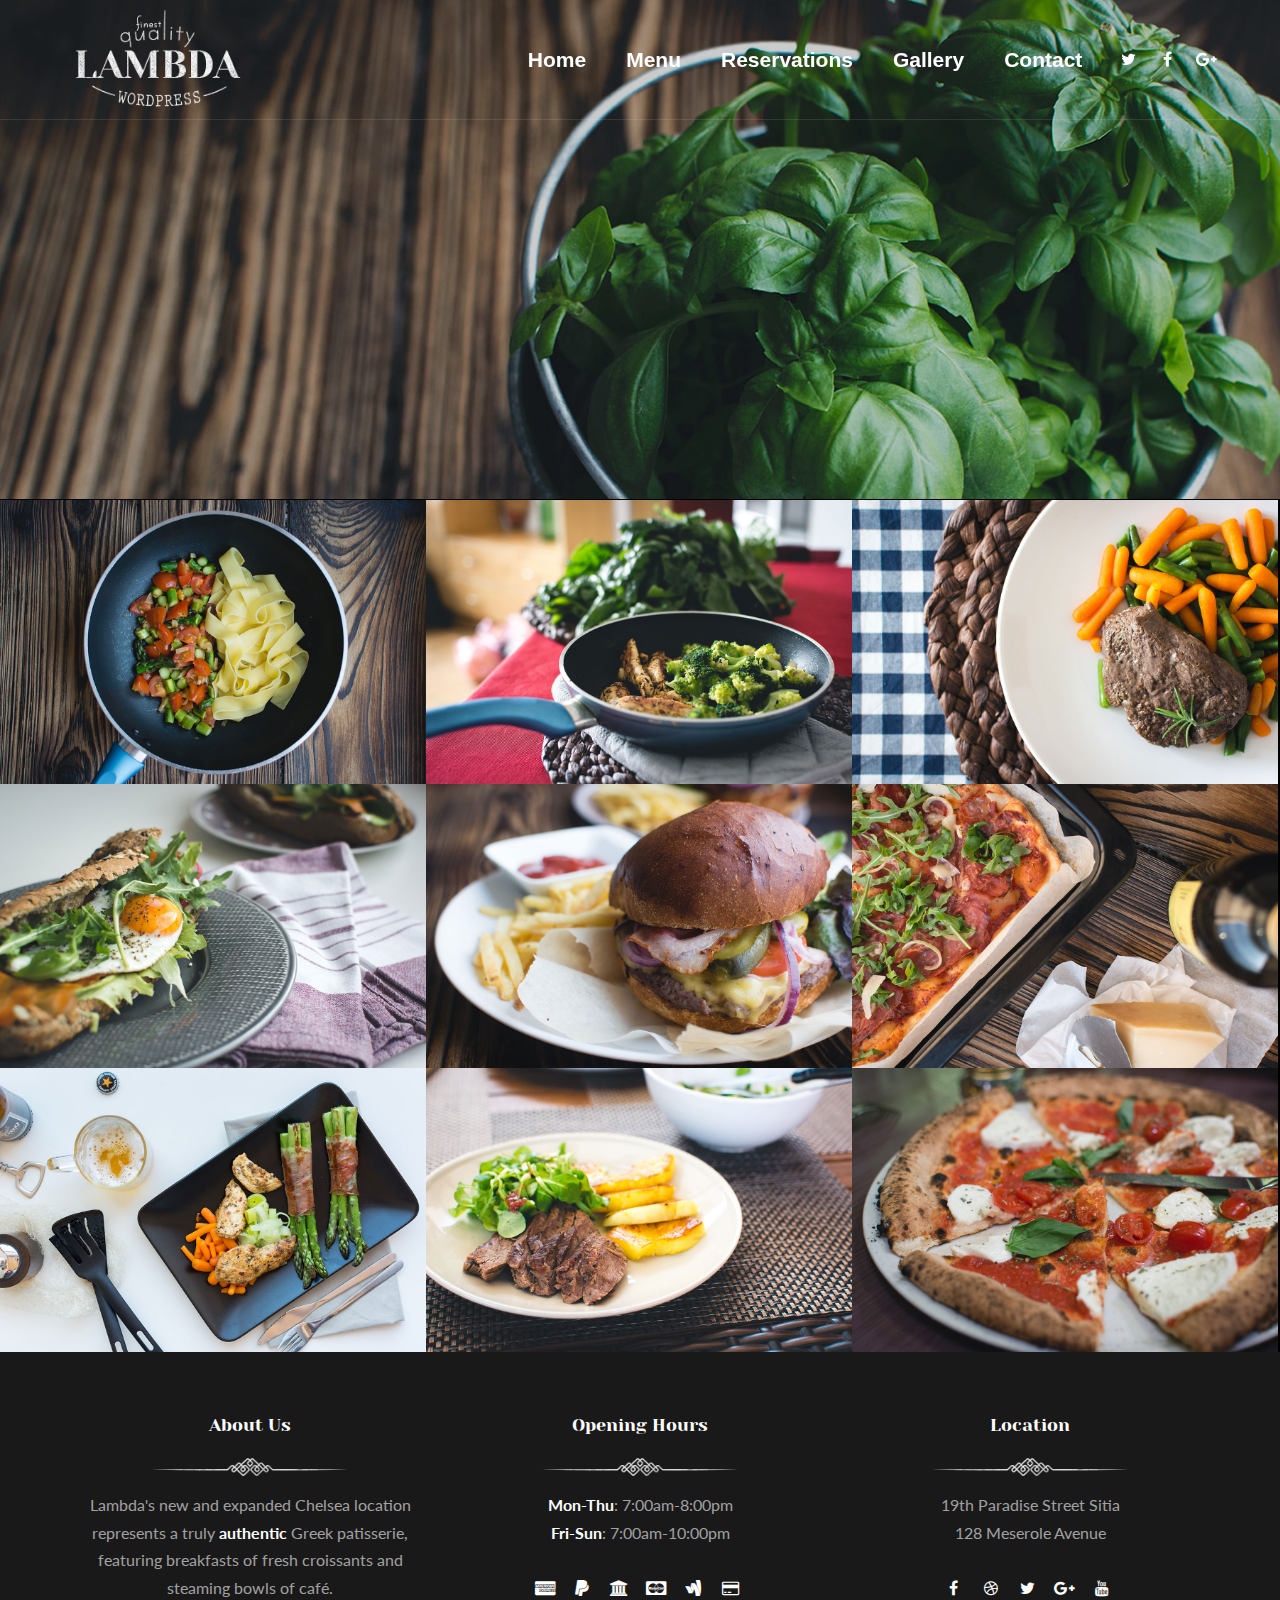
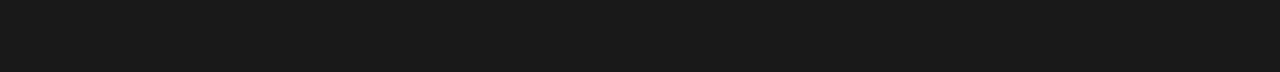
<file: restaurant-gallery.html>
﻿<!doctype html>
<html class="no-js" lang="">

<head>
    <meta charset="utf-8">
    <meta name="description" content="">
    <meta name="viewport" content="width=device-width, initial-scale=1, minimal-ui">
    <title> Gallery</title>
    <!-- Place favicon.ico and apple-touch-icon.png in the root directory -->
    <link href="//fonts.googleapis.com/css?family=Lato:300,300italic,400,400italic,700,900%7CYeseva+One:400%7CGentium+Book+Basic:700,700italic&amp;subset=latin,latin,latin" rel="stylesheet" type="text/css">
    <link rel="stylesheet" href="assets\css\extras.min.css">
    <link rel="stylesheet" href="assets\css\bootstrap.min.css">
    <link rel="stylesheet" href="assets\css\theme.min.css">
    <link rel="stylesheet" href="assets\css\restaurant.min.css">
    <link rel="apple-touch-icon" sizes="57x57" href="assets\images\favicons\apple-touch-icon-57x57.png">
    <link rel="apple-touch-icon" sizes="60x60" href="assets\images\favicons\apple-touch-icon-60x60.png">
    <link rel="apple-touch-icon" sizes="72x72" href="assets\images\favicons\apple-touch-icon-72x72.png">
    <link rel="apple-touch-icon" sizes="76x76" href="assets\images\favicons\apple-touch-icon-76x76.png">
    <link rel="apple-touch-icon" sizes="114x114" href="assets\images\favicons\apple-touch-icon-114x114.png">
    <link rel="apple-touch-icon" sizes="120x120" href="assets\images\favicons\apple-touch-icon-120x120.png">
    <link rel="apple-touch-icon" sizes="144x144" href="assets\images\favicons\apple-touch-icon-144x144.png">
    <link rel="icon" type="image/png" href="assets\images\favicons\favicon-32x32.png" sizes="32x32">
    <link rel="icon" type="image/png" href="assets\images\favicons\favicon-96x96.png" sizes="96x96">
    <link rel="icon" type="image/png" href="assets\images\favicons\favicon-16x16.png" sizes="16x16">
    <link rel="shortcut icon" href="assets\images\favicons\favicon.ico"> </head>

<body class="transparent-header pace-on pace-minimal">
    <div class="pace-overlay"></div>
    <div id="masthead" class="menu navbar navbar-static-top header-logo-left-menu-right oxy-mega-menu navbar-sticky text-none" role="banner">
        <div class="container">
            <div class="navbar-header"> <button type="button" class="navbar-toggle collapsed" data-toggle="collapse" data-target=".main-navbar">
                <span class="icon-bar"></span>
                <span class="icon-bar"></span>
                <span class="icon-bar"></span>
            </button>
                <a href="restaurant-index.html" class="navbar-brand"> <img src="assets\images\restaurant\logo.png" alt="Restaurant"> </a>
            </div>
            <div class="nav-container">
                <nav class="collapse navbar-collapse main-navbar logo-navbar navbar-right" role="navigation">
                    <div class="menu-container">
                        <ul id="menu-main" class="nav navbar-nav">
                            <li class="menu-item "> <a href="index.html">Home</a> </li>
                            <li class="menu-item "> <a href="restaurant-menu.html">Menu</a> </li>
                            <li class="menu-item "> <a href="restaurant-reservations.html">Reservations</a> </li>
                            <li class="menu-item active"> <a href="restaurant-gallery.html">Gallery</a> </li>
                            <li class="menu-item "> <a href="restaurant-contact.html">Contact</a> </li>
                        </ul>
                    </div>
                    <div class="menu-sidebar">
                        <div class="sidebar-widget widget_social">
                            <ul class="unstyled inline social-icons social-simple">
                                <li>
                                    <a href="#"> <i class="fa fa-twitter"></i> </a>
                                </li>
                                <li>
                                    <a href="#"> <i class="fa fa-facebook"></i> </a>
                                </li>
                                <li>
                                    <a href="#"> <i class="fa fa-google-plus"></i> </a>
                                </li>
                            </ul>
                        </div>
                    </div>
                </nav>
            </div>
        </div>
    </div>
    <div id="content" role="main">
        <article>
            <section class="section  text-normal section-text-no-shadow section-inner-no-shadow section-normal section-opaque" data-label="">
                <div class="background-media" style="background-image: url('assets/images/restaurant/food-bg-4.jpg'); background-repeat:no-repeat; background-size:cover; background-attachment:fixed; background-position: 50% 0%;" data-start="background-position: 50% 0px" data-0-top-bottom="background-position: 50% -80px"></div>
    <div class="background-overlay grid-overlay-0 " style="background-color: rgba(0,0,0,0.2);"></div>
    <div class="container container-vertical-default">
        <div class="row vertical-default">
            <div class="col-md-12  text-center small-screen-default">
                <h1 class="text-center element-top-190 element-bottom-20 text-light os-animation hyper default" data-os-animation="fadeIn" data-os-animation-delay="0.1s"> Gallery </h1>
                <div class="figure element-top-20 element-bottom-100 os-animation" data-os-animation="fadeIn" data-os-animation-delay="0.3s"> <span class="figure-image">
        					<img src="assets\images\restaurant\decor-1-big-white.png" alt="">
            			</span> </div>
            </div>
        </div>
    </div>
    </section>
    <section class="section text-normal section-text-no-shadow section-inner-no-shadow section-normal section-opaque" data-label="">
        <div class="background-overlay grid-overlay-0 " style="background-color: rgba(0,0,0,1);"></div>
        <div class="container-fullwidth container-vertical-default">
            <div class="row vertical-default">
                <div class="col-md-12  text-default small-screen-default">
                    <div class="portfolio-container element-top-0 element-bottom-0 text-normal">
                        <div class="row">
                            <div class="col-md-12">
                                <div class="portfolio-header clearfix">
                                    <div class="portfolio-filters pull-right"></div>
                                </div>
                            </div>
                        </div>
                        <div class="portfolio masonry no-transition" data-padding="0" data-col-xs="1" data-col-sm="3" data-col-md="3" data-col-lg="3" data-layout="fitRows">
                            <div class="masonry-item portfolio-item" data-menu-order="1" data-date="2014-12-19T08:50:08+00:00" data-title="Home made lazagne" data-comments="0">
                                <div class="figure element-top-no-top element-bottom-no-bottom portfolio-os-animation image-filter-grayscale image-filter-onhover fade-in text-center figcaption-middle normalwidth" data-os-animation="fadeIn" data-os-animation-delay="0s">
                                    <a href="assets\images\restaurant\food-portfolio-01.jpg" class="figure-image magnific" data-links="" target=""> <img src="assets\images\restaurant\food-portfolio-01.jpg" alt="Home made lazagne" class="normalwidth">
                                        <div class="figure-overlay grid-overlay-0">
                                            <div class="figure-overlay-container">
                                                <div class="figure-caption">
                                                    <h3 class="figure-caption-title bordered bordered-small">Home made lazagne</h3>
                                                    <p class="figure-caption-description">
                                                </div>
                                            </div>
                                        </div>
                                    </a>
                                </div>
                            </div>
                            <div class="masonry-item portfolio-item" data-menu-order="2" data-date="2014-12-19T08:50:08+00:00" data-title="Italian cured meat selection" data-comments="0">
                                <div class="figure element-top-no-top element-bottom-no-bottom portfolio-os-animation image-filter-grayscale image-filter-onhover fade-in text-center figcaption-middle normalwidth" data-os-animation="fadeIn" data-os-animation-delay="0.1s">
                                    <a href="assets\images\restaurant\food-portfolio-02.jpg" class="figure-image magnific" data-links="" target=""> <img src="assets\images\restaurant\food-portfolio-02.jpg" alt="Italian cured meat selection" class="normalwidth">
                                        <div class="figure-overlay grid-overlay-0">
                                            <div class="figure-overlay-container">
                                                <div class="figure-caption">
                                                    <h3 class="figure-caption-title bordered bordered-small">Italian cured meat selection</h3>
                                                    <p class="figure-caption-description">
                                                </div>
                                            </div>
                                        </div>
                                    </a>
                                </div>
                            </div>
                            <div class="masonry-item portfolio-item" data-menu-order="3" data-date="2014-12-19T08:50:08+00:00" data-title="Slowly-cooked lamb leg" data-comments="0">
                                <div class="figure element-top-no-top element-bottom-no-bottom portfolio-os-animation image-filter-grayscale image-filter-onhover fade-in text-center figcaption-middle normalwidth" data-os-animation="fadeIn" data-os-animation-delay="0.2s">
                                    <a href="assets\images\restaurant\food-portfolio-03.jpg" class="figure-image magnific" data-links="" target=""> <img src="assets\images\restaurant\food-portfolio-03.jpg" alt="Slowly-cooked lamb leg" class="normalwidth">
                                        <div class="figure-overlay grid-overlay-0">
                                            <div class="figure-overlay-container">
                                                <div class="figure-caption">
                                                    <h3 class="figure-caption-title bordered bordered-small">Slowly-cooked lamb leg</h3>
                                                    <p class="figure-caption-description">
                                                </div>
                                            </div>
                                        </div>
                                    </a>
                                </div>
                            </div>
                            <div class="masonry-item portfolio-item" data-menu-order="4" data-date="2014-12-19T08:50:08+00:00" data-title="Greek Grandma&#8217;s Sandwich" data-comments="0">
                                <div class="figure element-top-no-top element-bottom-no-bottom portfolio-os-animation image-filter-grayscale image-filter-onhover fade-in text-center figcaption-middle normalwidth" data-os-animation="fadeIn" data-os-animation-delay="0.3s">
                                    <a href="assets\images\restaurant\food-portfolio-04.jpg" class="figure-image magnific" data-links="" target=""> <img src="assets\images\restaurant\food-portfolio-04.jpg" alt="Greek Grandma&#8217;s Sandwich" class="normalwidth">
                                        <div class="figure-overlay grid-overlay-0">
                                            <div class="figure-overlay-container">
                                                <div class="figure-caption">
                                                    <h3 class="figure-caption-title bordered bordered-small">Greek Grandma's Sandwich</h3>
                                                    <p class="figure-caption-description">
                                                </div>
                                            </div>
                                        </div>
                                    </a>
                                </div>
                            </div>
                            <div class="masonry-item portfolio-item" data-menu-order="5" data-date="2014-12-19T08:50:08+00:00" data-title="Salad Burger" data-comments="0">
                                <div class="figure element-top-no-top element-bottom-no-bottom portfolio-os-animation image-filter-grayscale image-filter-onhover fade-in text-center figcaption-middle normalwidth" data-os-animation="fadeIn" data-os-animation-delay="0.4s">
                                    <a href="assets\images\restaurant\food-portfolio-05.jpg" class="figure-image magnific" data-links="" target=""> <img src="assets\images\restaurant\food-portfolio-05.jpg" alt="Salad Burger" class="normalwidth">
                                        <div class="figure-overlay grid-overlay-0">
                                            <div class="figure-overlay-container">
                                                <div class="figure-caption">
                                                    <h3 class="figure-caption-title bordered bordered-small">Salad Burger</h3>
                                                    <p class="figure-caption-description">
                                                </div>
                                            </div>
                                        </div>
                                    </a>
                                </div>
                            </div>
                            <div class="masonry-item portfolio-item" data-menu-order="6" data-date="2014-12-19T08:50:08+00:00" data-title="Home made Pizza" data-comments="0">
                                <div class="figure element-top-no-top element-bottom-no-bottom portfolio-os-animation image-filter-grayscale image-filter-onhover fade-in text-center figcaption-middle normalwidth" data-os-animation="fadeIn" data-os-animation-delay="0.5s">
                                    <a href="assets\images\restaurant\food-portfolio-06.jpg" class="figure-image magnific" data-links="" target=""> <img src="assets\images\restaurant\food-portfolio-06.jpg" alt="Home made Pizza" class="normalwidth">
                                        <div class="figure-overlay grid-overlay-0">
                                            <div class="figure-overlay-container">
                                                <div class="figure-caption">
                                                    <h3 class="figure-caption-title bordered bordered-small">Home made Pizza</h3>
                                                    <p class="figure-caption-description">
                                                </div>
                                            </div>
                                        </div>
                                    </a>
                                </div>
                            </div>
                            <div class="masonry-item portfolio-item" data-menu-order="7" data-date="2014-12-19T08:50:08+00:00" data-title="Atzaraki Felino and Finocchiona" data-comments="0">
                                <div class="figure element-top-no-top element-bottom-no-bottom portfolio-os-animation image-filter-grayscale image-filter-onhover fade-in text-center figcaption-middle normalwidth" data-os-animation="fadeIn" data-os-animation-delay="0.6s">
                                    <a href="assets\images\restaurant\food-portfolio-07.jpg" class="figure-image magnific" data-links="" target="_self"> <img src="assets\images\restaurant\food-portfolio-07.jpg" alt="Atzaraki Felino and Finocchiona" class="normalwidth">
                                        <div class="figure-overlay grid-overlay-0">
                                            <div class="figure-overlay-container">
                                                <div class="figure-caption">
                                                    <h3 class="figure-caption-title bordered bordered-small">Atzaraki Felino and Finocchiona</h3>
                                                    <p class="figure-caption-description">
                                                </div>
                                            </div>
                                        </div>
                                    </a>
                                </div>
                            </div>
                            <div class="masonry-item portfolio-item" data-menu-order="8" data-date="2014-12-19T08:50:08+00:00" data-title="Oven-roast chicken with vegetable ragout" data-comments="0">
                                <div class="figure element-top-no-top element-bottom-no-bottom portfolio-os-animation image-filter-grayscale image-filter-onhover fade-in text-center figcaption-middle normalwidth" data-os-animation="fadeIn" data-os-animation-delay="0.7s">
                                    <a href="assets\images\restaurant\food-portfolio-08.jpg" class="figure-image magnific" data-links="" target=""> <img src="assets\images\restaurant\food-portfolio-08.jpg" alt="Oven-roast chicken with vegetable ragout" class="normalwidth">
                                        <div class="figure-overlay grid-overlay-0">
                                            <div class="figure-overlay-container">
                                                <div class="figure-caption">
                                                    <h3 class="figure-caption-title bordered bordered-small">Oven-roast chicken with vegetable ragout</h3>
                                                    <p class="figure-caption-description">
                                                </div>
                                            </div>
                                        </div>
                                    </a>
                                </div>
                            </div>
                            <div class="masonry-item portfolio-item" data-menu-order="9" data-date="2014-12-19T08:50:08+00:00" data-title="Greek Pizza" data-comments="0">
                                <div class="figure element-top-no-top element-bottom-no-bottom portfolio-os-animation image-filter-grayscale image-filter-onhover fade-in text-center figcaption-middle normalwidth" data-os-animation="fadeIn" data-os-animation-delay="0.8s">
                                    <a href="assets\images\restaurant\food-portfolio-09.jpg" class="figure-image magnific" data-links="" target=""> <img src="assets\images\restaurant\food-portfolio-09.jpg" alt="Greek Pizza" class="normalwidth">
                                        <div class="figure-overlay grid-overlay-0">
                                            <div class="figure-overlay-container">
                                                <div class="figure-caption">
                                                    <h3 class="figure-caption-title bordered bordered-small">Greek Pizza</h3>
                                                    <p class="figure-caption-description">
                                                </div>
                                            </div>
                                        </div>
                                    </a>
                                </div>
                            </div>
                        </div>
                    </div>
                </div>
            </div>
        </div>
    </section>
    </article>
    <footer id="footer" role="contentinfo" class="text-center">
        <section class="section">
            <div class="container">
                <div class="row element-top-60 element-bottom-60 footer-columns-3">
                    <div class="col-sm-4">
                        <div class="sidebar-widget widget_text">
                            <h3 class="sidebar-header">About Us</h3>
                            <div class="textwidget">
                                <p> <img src="assets\images\restaurant\decor-2-big-white.png" alt="divider" style="width: 220px;"> </p>
                                <p>Lambda's new and expanded Chelsea location represents a truly <strong>authentic</strong> Greek patisserie, featuring breakfasts of fresh croissants and steaming bowls of café. </p>
                            </div>
                        </div>
                    </div>
                    <div class="col-sm-4">
                        <div class="sidebar-widget widget_text">
                            <h3 class="sidebar-header">Opening Hours</h3>
                            <div class="textwidget">
                                <p> <img src="assets\images\restaurant\decor-2-big-white.png" alt="divider" style="width: 220px;"> </p> <strong>Mon-Thu</strong>: 7:00am-8:00pm <br> <strong>Fri-Sun</strong>: 7:00am-10:00pm </div>
                        </div>
                        <div class="sidebar-widget widget_social">
                            <ul class="unstyled inline social-icons social-simple social-normal">
                                <li><a data-iconcolor="#3b9999" href="#"><i class="fa fa-cc-amex"></i></a></li>
                                <li><a data-iconcolor="#3b9999" href="#"><i class="fa fa-paypal"></i></a></li>
                                <li><a data-iconcolor="#3b9999" href="#"><i class="fa fa-bank"></i></a></li>
                                <li><a data-iconcolor="#3b9999" href="#"><i class="fa fa-cc-mastercard"></i></a></li>
                                <li><a data-iconcolor="#3b9999" href="#"><i class="fa fa-google-wallet"></i></a></li>
                                <li><a data-iconcolor="#3b9999" href="#"><i class="fa fa-credit-card"></i></a></li>
                            </ul>
                        </div>
                    </div>
                    <div class="col-sm-4">
                        <div class="sidebar-widget widget_text">
                            <h3 class="sidebar-header">Location</h3>
                            <div class="textwidget">
                                <p> <img src="assets\images\restaurant\decor-2-big-white.png" alt="divider" style="width: 220px;"> </p> <address>19th Paradise Street Sitia<br>128 Meserole Avenue </address> </div>
                        </div>
                        <div class="sidebar-widget widget_social">
                            <ul class="unstyled inline social-icons social-simple social-normal">
                                <li><a data-iconcolor="#3b5998" href="#"><i class="fa fa-facebook"></i></a></li>
                                <li><a data-iconcolor="#ea4c89" href="#"><i class="fa fa-dribbble"></i></a></li>
                                <li><a data-iconcolor="#00acee" href="#"><i class="fa fa-twitter"></i></a></li>
                                <li><a data-iconcolor="#E45135" href="#"><i class="fa fa-google-plus"></i></a></li>
                                <li><a data-iconcolor="#c4302b" href="#"><i class="fa fa-youtube"></i></a></li>
                            </ul>
                        </div>
                    </div>
                </div>
            </div>
        </section>
    </footer>
    </div>
    <a class="go-top go-top-square" href="javascript:void(0)"> <i class="fa fa-angle-up"></i> </a>
    <script type="text/javascript">
        var oxyThemeData = {
            navbarHeight: 120,
            navbarScrolled: 120,
            navbarScrolledPoint: 62,
            menuClose: 'off',
            scrollFinishedMessage: 'No more items to load.',
            hoverMenu:
            {
                hoverActive: false,
                hoverDelay: 200,
                hoverFadeDelay: 200
            },
            siteLoader: 'on'
        };
    </script>
    <script src="assets\js\theme.min.js"></script>
    <!-- load contact form js -->
    <script src="assets\js\contact.min.js"></script>
</body>

</html>
</file>
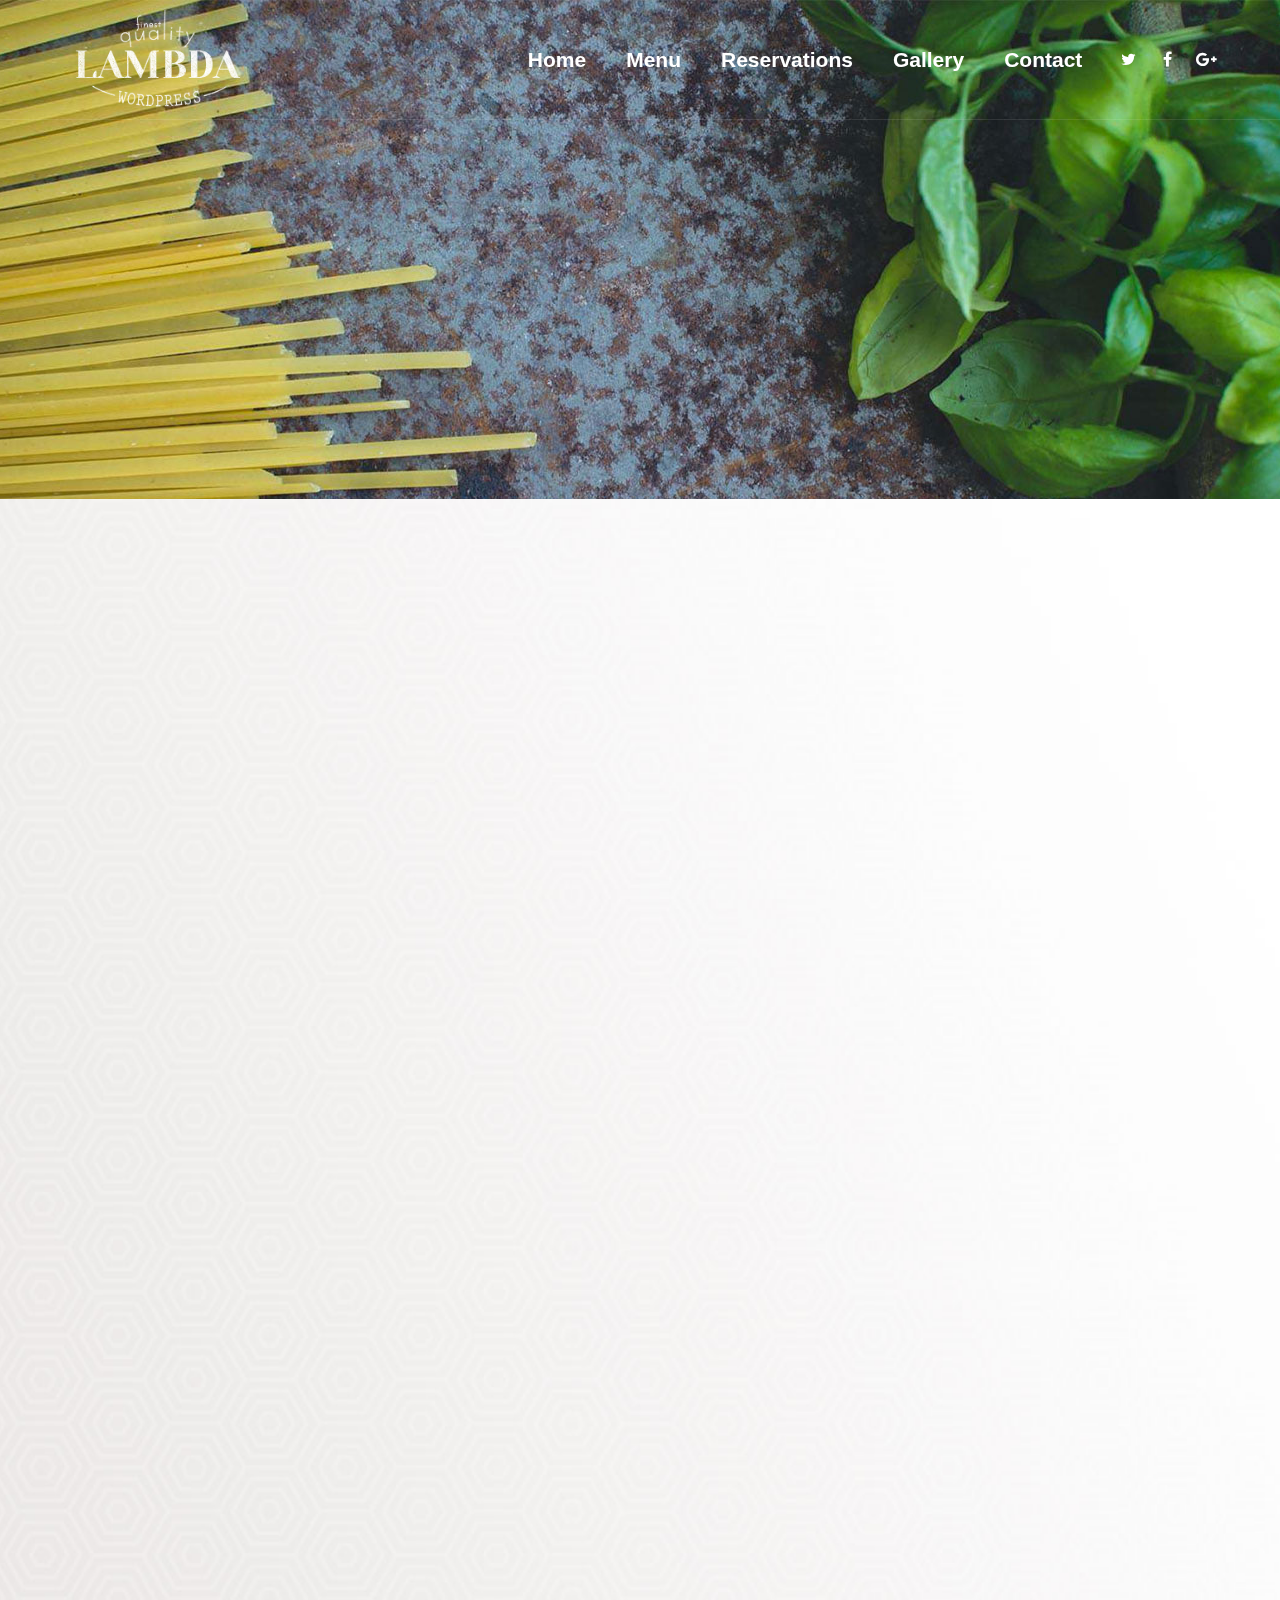
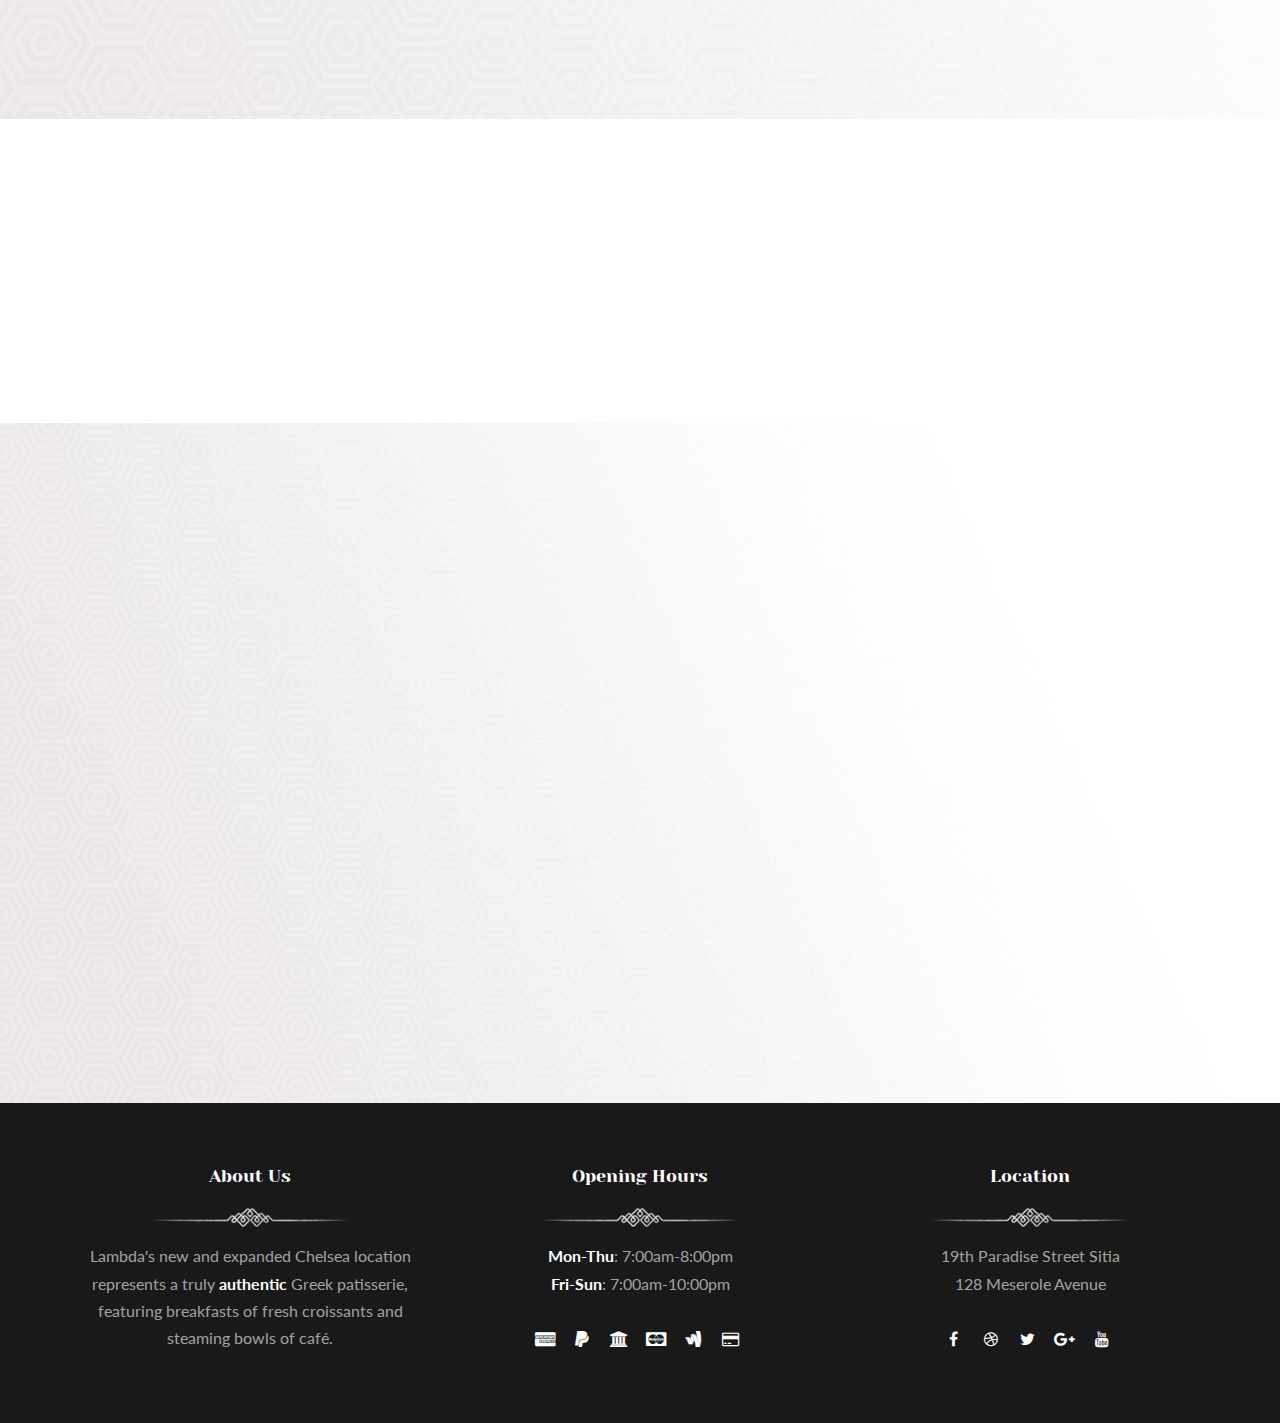
<file: restaurant-menu.html>
﻿<!doctype html>
<html class="no-js" lang="">

<head>
    <meta charset="utf-8">
    <meta name="description" content="">
    <meta name="viewport" content="width=device-width, initial-scale=1, minimal-ui">
    <title> Menu|Restaurant</title>
    <!-- Place favicon.ico and apple-touch-icon.png in the root directory -->
    <link href="//fonts.googleapis.com/css?family=Lato:300,300italic,400,400italic,700,900%7CYeseva+One:400%7CGentium+Book+Basic:700,700italic&amp;subset=latin,latin,latin" rel="stylesheet" type="text/css">
    <link rel="stylesheet" href="assets\css\extras.min.css">
    <link rel="stylesheet" href="assets\css\bootstrap.min.css">
    <link rel="stylesheet" href="assets\css\theme.min.css">
    <link rel="stylesheet" href="assets\css\restaurant.min.css">
    <link rel="apple-touch-icon" sizes="57x57" href="assets\images\favicons\apple-touch-icon-57x57.png">
    <link rel="apple-touch-icon" sizes="60x60" href="assets\images\favicons\apple-touch-icon-60x60.png">
    <link rel="apple-touch-icon" sizes="72x72" href="assets\images\favicons\apple-touch-icon-72x72.png">
    <link rel="apple-touch-icon" sizes="76x76" href="assets\images\favicons\apple-touch-icon-76x76.png">
    <link rel="apple-touch-icon" sizes="114x114" href="assets\images\favicons\apple-touch-icon-114x114.png">
    <link rel="apple-touch-icon" sizes="120x120" href="assets\images\favicons\apple-touch-icon-120x120.png">
    <link rel="apple-touch-icon" sizes="144x144" href="assets\images\favicons\apple-touch-icon-144x144.png">
    <link rel="icon" type="image/png" href="assets\images\favicons\favicon-32x32.png" sizes="32x32">
    <link rel="icon" type="image/png" href="assets\images\favicons\favicon-96x96.png" sizes="96x96">
    <link rel="icon" type="image/png" href="assets\images\favicons\favicon-16x16.png" sizes="16x16">
    <link rel="shortcut icon" href="assets\images\favicons\favicon.ico"> </head>

<body class="transparent-header pace-on pace-minimal">
    <div class="pace-overlay"></div>
    <div id="masthead" class="menu navbar navbar-static-top header-logo-left-menu-right oxy-mega-menu navbar-sticky text-none" role="banner">
        <div class="container">
            <div class="navbar-header"> <button type="button" class="navbar-toggle collapsed" data-toggle="collapse" data-target=".main-navbar">
                <span class="icon-bar"></span>
                <span class="icon-bar"></span>
                <span class="icon-bar"></span>
            </button>
                <a href="restaurant-index.html" class="navbar-brand"> <img src="assets\images\restaurant\logo.png" alt="Restaurant"> </a>
            </div>
            <div class="nav-container">
                <nav class="collapse navbar-collapse main-navbar logo-navbar navbar-right" role="navigation">
                    <div class="menu-container">
                        <ul id="menu-main" class="nav navbar-nav">
                            <li class="menu-item "> <a href="index.html">Home</a> </li>
                            <li class="menu-item active"> <a href="restaurant-menu.html">Menu</a> </li>
                            <li class="menu-item "> <a href="restaurant-reservations.html">Reservations</a> </li>
                            <li class="menu-item "> <a href="restaurant-gallery.html">Gallery</a> </li>
                            <li class="menu-item "> <a href="restaurant-contact.html">Contact</a> </li>
                        </ul>
                    </div>
                    <div class="menu-sidebar">
                        <div class="sidebar-widget widget_social">
                            <ul class="unstyled inline social-icons social-simple">
                                <li>
                                    <a href="#"> <i class="fa fa-twitter"></i> </a>
                                </li>
                                <li>
                                    <a href="#"> <i class="fa fa-facebook"></i> </a>
                                </li>
                                <li>
                                    <a href="#"> <i class="fa fa-google-plus"></i> </a>
                                </li>
                            </ul>
                        </div>
                    </div>
                </nav>
            </div>
        </div>
    </div>
    <div id="content" role="main">
        <article>
            <section class="section">
                <div class="background-media" data-0-top-bottom="background-position: 50% -80px" data-start="background-position: 50% 0px" style="background-image: url(assets/images/restaurant/header.jpg); background-attachment: fixed; background-repeat: no-repeat;">
                </div>
                <div class="container">
                    <div class="row">
                        <div class="col-md-12 text-center">
                            <h1 class="text-center element-top-190 element-bottom-20 text-light os-animation hyper" data-os-animation="fadeIn" data-os-animation-delay="0.1s"> Menu </h1>
                            <div class="figure element-top-20 element-bottom-100 os-animation" data-os-animation="fadeIn" data-os-animation-delay="0.3s"> <span class="figure-image"><img alt="some image" src="assets\images\restaurant\decor-1-big-white.png"></span> </div>
                        </div>
                    </div>
                </div>
            </section>
            <section class="section">
                <div class="background-media" style="background-image: url('assets/images/restaurant/bg-4.jpg'); background-repeat:no-repeat; background-size:cover; background-attachment:scroll; background-position: 50% 0%;"> </div>
                <div class="container">
                    <div class="row">
                        <div class="col-md-12">
                            <div class="divider-wrapper">
                                <div class="visible-xs element-height-80"></div>
                                <div class="visible-sm element-height-80"></div>
                                <div class="visible-md element-height-80"></div>
                                <div class="visible-lg element-height-80"></div>
                            </div>
                            <div class="row">
                                <div class="col-md-5">
                                    <h2 class="text-center element-top-20 element-bottom-0 os-animation big" data-os-animation="fadeIn" data-os-animation-delay="0s"> Appetisers </h2>
                                    <div class="figure element-top-20 element-bottom-20 block text-center os-animation" data-os-animation="fadeIn" data-os-animation-delay="0s"> <span class="figure-image"><img alt="some image" src="assets\images\restaurant\decor-2-big-gold.png"></span> </div>
                                    <ul class="pricing-item-list element-top-20 element-bottom-20" data-os-animation="none" data-os-animation-delay="0s">
                                        <li class="pricing-cirle element-top-0 element-bottom-40 os-animation" data-os-animation="fadeIn" data-os-animation-delay="0s">
                                            <div class="pricing-item-list-content">
                                                <h3>Tzatsiki <span>$3</span></h3>
                                                <p>Refreshing traditional cucumber and garlic yoghurt dip.</p>
                                            </div>
                                        </li>
                                        <li class="pricing-cirle element-top-0 element-bottom-40 os-animation" data-os-animation="fadeIn" data-os-animation-delay="0s">
                                            <div class="pricing-item-list-content">
                                                <h3>Aubergine salad <span>$5</span></h3>
                                                <p>Pureed eggplant, garlic, green pepper and tomato dip.</p>
                                            </div>
                                        </li>
                                        <li class="pricing-cirle element-top-0 element-bottom-40 os-animation featured" data-os-animation="fadeIn" data-os-animation-delay="0s">
                                            <div class="pricing-item-list-content">
                                                <h3>Houmous <span>$3.99</span></h3>
                                                <p>Pureed chick peas, garlic, lemon and tahini dip.</p><strong>Chef's
                                        Special</strong> </div>
                                        </li>
                                        <li class="pricing-cirle element-top-0 element-bottom-40 os-animation" data-os-animation="fadeIn" data-os-animation-delay="0s">
                                            <div class="pricing-item-list-content">
                                                <h3>Grilled Salmon <span>$7.99</span></h3>
                                                <p>Salmon with beetroot confit, horseradish and mandarin sauce.</p>
                                            </div>
                                        </li>
                                    </ul>
                                    <h2 class="text-center element-top-20 element-bottom-0 os-animation big" data-os-animation="fadeIn" data-os-animation-delay="0s"> Salads</h2>
                                    <div class="figure element-top-20 element-bottom-20 block text-center os-animation" data-os-animation="fadeIn" data-os-animation-delay="0s"> <span class="figure-image"><img alt="some image" src="assets\images\restaurant\decor-2-big-gold.png"></span> </div>
                                    <ul class="pricing-item-list element-top-20 element-bottom-20" data-os-animation="none" data-os-animation-delay="0s">
                                        <li class="pricing-cirle element-top-0 element-bottom-40 os-animation" data-os-animation="fadeIn" data-os-animation-delay="0s">
                                            <div class="pricing-item-list-content">
                                                <h3>Season <span>$5.99</span></h3>
                                                <p>Tomato,cucumber,lettuce and carrot.</p>
                                            </div>
                                        </li>
                                        <li class="pricing-cirle element-top-0 element-bottom-40 os-animation" data-os-animation="fadeIn" data-os-animation-delay="0s">
                                            <div class="pricing-item-list-content">
                                                <h3>Greek <span>$4.99</span></h3>
                                                <p>Tomato,cucumber,green pepper,onion,olives and feta cheese.</p>
                                            </div>
                                        </li>
                                        <li class="pricing-cirle element-top-0 element-bottom-40 os-animation featured" data-os-animation="fadeIn" data-os-animation-delay="0s">
                                            <div class="pricing-item-list-content">
                                                <h3>Mozzarella 'Capreze' <span>$4.50</span></h3>
                                                <p>Slice of mozzarella cheese on a bed of sliced tomato.</p><strong>Chef's
                                        Special</strong> </div>
                                        </li>
                                        <li class="pricing-cirle element-top-0 element-bottom-40 os-animation" data-os-animation="fadeIn" data-os-animation-delay="0s">
                                            <div class="pricing-item-list-content">
                                                <h3>Caesar Salad <span>$5.99</span></h3>
                                                <p>The traditional crispy lettuce salad topped with chicken.</p>
                                            </div>
                                        </li>
                                    </ul>
                                </div>
                                <div class="col-md-2"></div>
                                <div class="col-md-5">
                                    <h2 class="text-center element-top-20 element-bottom-0 os-animation big" data-os-animation="fadeIn" data-os-animation-delay="0s"> Starters </h2>
                                    <div class="figure element-top-20 element-bottom-20 block text-center os-animation" data-os-animation="fadeIn" data-os-animation-delay="0s"> <span class="figure-image"><img alt="some image" src="assets\images\restaurant\decor-2-big-gold.png"></span> </div>
                                    <ul class="pricing-item-list element-top-20 element-bottom-20" data-os-animation="none" data-os-animation-delay="0s">
                                        <li class="pricing-cirle element-top-0 element-bottom-40 os-animation" data-os-animation="fadeIn" data-os-animation-delay="0s">
                                            <div class="pricing-item-list-content">
                                                <h3>Haloumi Bacon <span>$6.99</span></h3>
                                                <p>Traditional grilled Cypriot cheese wrapped in bacon.</p>
                                            </div>
                                        </li>
                                        <li class="pricing-cirle element-top-0 element-bottom-40 os-animation" data-os-animation="fadeIn" data-os-animation-delay="0s">
                                            <div class="pricing-item-list-content">
                                                <h3>Shrimp Saganaki <span>$11.99</span></h3>
                                                <p>Shrimp sauteed in an ouzo, cheese and tomato sauce.</p>
                                            </div>
                                        </li>
                                        <li class="pricing-cirle element-top-0 element-bottom-40 os-animation" data-os-animation="fadeIn" data-os-animation-delay="0s">
                                            <div class="pricing-item-list-content">
                                                <h3>Wild Mushrooms <span>$4.99</span></h3>
                                                <p>Grilled wild mushrooms with freshly squeezed lemon.</p>
                                            </div>
                                        </li>
                                        <li class="pricing-cirle element-top-0 element-bottom-40 os-animation" data-os-animation="fadeIn" data-os-animation-delay="0s">
                                            <div class="pricing-item-list-content">
                                                <h3>Octopus in Wine Sauce <span>$11</span></h3>
                                                <p>Slices of octopus sauteed in a white wine &amp; tomato sauce.</p>
                                            </div>
                                        </li>
                                        <li class="pricing-cirle element-top-0 element-bottom-40 os-animation featured" data-os-animation="fadeIn" data-os-animation-delay="0s">
                                            <div class="pricing-item-list-content">
                                                <h3>Cornish Mackerel <span>$11</span></h3>
                                                <p>Cornish mackerel, marinated tomatoes, fragrant curry, tamarillo</p><strong>Recommended</strong> </div>
                                        </li>
                                    </ul>
                                    <h2 class="text-center element-top-20 element-bottom-0 os-animation big" data-os-animation="fadeIn" data-os-animation-delay="0s"> Main Dishes </h2>
                                    <div class="figure element-top-20 element-bottom-20 block text-center os-animation" data-os-animation="fadeIn" data-os-animation-delay="0s"> <span class="figure-image">
                                    <img alt="some image" src="assets\images\restaurant\decor-2-big-gold.png">
                                </span> </div>
                                    <ul class="pricing-item-list element-top-20 element-bottom-20" data-os-animation="none" data-os-animation-delay="0s">
                                        <li class="pricing-cirle element-top-0 element-bottom-40 os-animation" data-os-animation="fadeIn" data-os-animation-delay="0s">
                                            <div class="pricing-item-list-content">
                                                <h3>Roast Lamb <span>$9.99</span></h3>
                                                <p>Oven lamb, served with pureed potato and grilled vegetables.</p>
                                            </div>
                                        </li>
                                        <li class="pricing-cirle element-top-0 element-bottom-40 os-animation" data-os-animation="fadeIn" data-os-animation-delay="0s">
                                            <div class="pricing-item-list-content">
                                                <h3>Chicken Oriental <span>$13.99</span></h3>
                                                <p>Ginger, onion, cashew nuts in a soy sauce served on rice.</p>
                                            </div>
                                        </li>
                                        <li class="pricing-cirle element-top-0 element-bottom-40 os-animation" data-os-animation="fadeIn" data-os-animation-delay="0s">
                                            <div class="pricing-item-list-content">
                                                <h3>T-bone Veal steak <span>$6.99</span></h3>
                                                <p>Served with baked potato and grilled vegetables.</p>
                                            </div>
                                        </li>
                                    </ul>
                                </div>
                            </div>
                            <div class="divider-wrapper">
                                <div class="visible-xs element-height-80"></div>
                                <div class="visible-sm element-height-80"></div>
                                <div class="visible-md element-height-80"></div>
                                <div class="visible-lg element-height-80"></div>
                            </div>
                        </div>
                    </div>
                </div>
            </section>
            <section class="section">
                <div class="background-media" data-0-top-bottom="background-position: 50% -80px" data-start="background-position: 50% 0px" style="background-image: url(assets/images/restaurant/food-bg-1.jpg); background-repeat:no-repeat; background-size:cover; background-attachment:fixed; background-position: 50% 0%;">
                </div>
                <div class="container">
                    <div class="row">
                        <div class="col-md-12 text-center">
                            <h1 class="text-center element-top-80 element-bottom-20 text-light os-animation super" data-os-animation="fadeIn" data-os-animation-delay="0.1s"> Special Dishes </h1>
                            <div class="figure element-top-20 element-bottom-80 os-animation" data-os-animation="fadeIn" data-os-animation-delay="0.3s"> <span class="figure-image"><img alt="" src="assets\images\restaurant\decor-2-big-white.png"></span> </div>
                        </div>
                    </div>
                </div>
            </section>
            <section class="section">
                <div class="background-media" style="background-image: url(assets/images/restaurant/bg-4.jpg); background-repeat:no-repeat; background-size:cover; background-attachment:scroll; background-position: 50% 0%;"> </div>
                <div class="container">
                    <div class="row">
                        <div class="col-md-12">
                            <div class="divider-wrapper">
                                <div class="visible-xs element-height-80"></div>
                                <div class="visible-sm element-height-80"></div>
                                <div class="visible-md element-height-80"></div>
                                <div class="visible-lg element-height-80"></div>
                            </div>
                            <div class="row">
                                <div class="col-md-5">
                                    <ul class="pricing-item-list text-normal element-top-20 element-bottom-20" data-os-animation="none" data-os-animation-delay="0s">
                                        <li class="pricing-cirle element-top-0 element-bottom-40 os-animation" data-os-animation="fadeIn" data-os-animation-delay="0s"> <img alt="Menu Item" src="assets\images\restaurant\food-thumb-2.jpg">
                                            <div class="pricing-item-list-content">
                                                <h3>Risotto <span>$9.99</span></h3>
                                                <p>Fillet of beef, chicken, bamboo, onions &amp; garlic.</p>
                                            </div>
                                        </li>
                                        <li class="pricing-cirle element-top-0 element-bottom-40 os-animation" data-os-animation="fadeIn" data-os-animation-delay="0s"> <img alt="Menu Item" src="assets\images\restaurant\food-thumb-9.jpg">
                                            <div class="pricing-item-list-content">
                                                <h3>Shrimp Curry <span>$9.99</span></h3>
                                                <p>Slightly spicy shrimp and vegetables.</p>
                                            </div>
                                        </li>
                                        <li class="pricing-cirle element-top-0 element-bottom-40 os-animation" data-os-animation="fadeIn" data-os-animation-delay="0s"> <img alt="Menu Item" src="assets\images\restaurant\food-thumb-11.jpg">
                                            <div class="pricing-item-list-content">
                                                <h3>Mushroom with Truffle Oil <span>$13.99</span></h3>
                                                <p>With garlic, onion and red wine.</p>
                                            </div>
                                        </li>
                                        <li class="pricing-cirle element-top-0 element-bottom-40 os-animation" data-os-animation="fadeIn" data-os-animation-delay="0s"> <img alt="Menu Item" src="assets\images\restaurant\food-thumb-12.jpg">
                                            <div class="pricing-item-list-content">
                                                <h3>Penne with Chicken and Zucchini <span>$8.99</span></h3>
                                                <p>With a cream and tomato sauce.</p>
                                            </div>
                                        </li>
                                        <li class="pricing-cirle element-top-0 element-bottom-40 os-animation" data-os-animation="fadeIn" data-os-animation-delay="0s"> <img alt="Menu Item" src="assets\images\restaurant\food-thumb-6.jpg">
                                            <div class="pricing-item-list-content">
                                                <h3>Tagliatelle Salmon <span>$8.99</span></h3>
                                                <p>Onion, garlic, vodka in a creamy tomato sauce.</p>
                                            </div>
                                        </li>
                                    </ul>
                                </div>
                                <div class="col-md-2"></div>
                                <div class="col-md-5">
                                    <ul class="pricing-item-list element-top-20 element-bottom-20" data-os-animation="none" data-os-animation-delay="0s">
                                        <li class="pricing-cirle element-top-0 element-bottom-40 os-animation" data-os-animation="fadeIn" data-os-animation-delay="0s"> <img alt="Menu Item" src="assets\images\restaurant\food-thumb-11.jpg">
                                            <div class="pricing-item-list-content">
                                                <h3>Tagliatelle Bon Fillet <span>$12.99</span></h3>
                                                <p>With beetroot confit, horseradish and mandarin sauce</p>
                                            </div>
                                        </li>
                                        <li class="pricing-cirle element-top-0 element-bottom-40 os-animation" data-os-animation="fadeIn" data-os-animation-delay="0s"> <img alt="Menu Item" src="assets\images\restaurant\food-thumb-4.jpg">
                                            <div class="pricing-item-list-content">
                                                <h3>Penne Spinach and Sesame <span>$9.99</span></h3>
                                                <p>Onion, garlic, sesame seeds in a fresh cream sauce.</p>
                                            </div>
                                        </li>
                                        <li class="pricing-cirle element-top-0 element-bottom-40 os-animation" data-os-animation="fadeIn" data-os-animation-delay="0s"> <img alt="Menu Item" src="assets\images\restaurant\food-thumb-9.jpg">
                                            <div class="pricing-item-list-content">
                                                <h3>Beef in Lemon Sauce <span>$3.99</span></h3>
                                                <p>Beef medallions served with basmati rice.</p>
                                            </div>
                                        </li>
                                        <li class="pricing-cirle element-top-0 element-bottom-40 os-animation" data-os-animation="fadeIn" data-os-animation-delay="0s"> <img alt="Menu Item" src="assets\images\restaurant\food-thumb-8.jpg">
                                            <div class="pricing-item-list-content">
                                                <h3>Beefburger Roquefort <span>$8.99</span></h3>
                                                <p>Homemade patties , served with pureed potato.</p>
                                            </div>
                                        </li>
                                        <li class="pricing-cirle element-top-0 element-bottom-40 os-animation" data-os-animation="fadeIn" data-os-animation-delay="0s"> <img alt="Menu Item" src="assets\images\restaurant\food-thumb-12.jpg">
                                            <div class="pricing-item-list-content">
                                                <h3>Pork Fillet with Mustard Sauce <span>$9.99</span></h3>
                                                <p>Served with grilled vegetables.</p>
                                            </div>
                                        </li>
                                    </ul>
                                </div>
                            </div>
                            <div class="divider-wrapper">
                                <div class="visible-xs element-height-80"></div>
                                <div class="visible-sm element-height-80"></div>
                                <div class="visible-md element-height-80"></div>
                                <div class="visible-lg element-height-80"></div>
                            </div>
                        </div>
                    </div>
                </div>
            </section>
        </article>
        <footer id="footer" role="contentinfo" class="text-center">
            <section class="section">
                <div class="container">
                    <div class="row element-top-60 element-bottom-60 footer-columns-3">
                        <div class="col-sm-4">
                            <div class="sidebar-widget widget_text">
                                <h3 class="sidebar-header">About Us</h3>
                                <div class="textwidget">
                                    <p> <img src="assets\images\restaurant\decor-2-big-white.png" alt="divider" style="width: 220px;"> </p>
                                    <p>Lambda's new and expanded Chelsea location represents a truly <strong>authentic</strong> Greek patisserie, featuring breakfasts of fresh croissants and steaming bowls of café. </p>
                                </div>
                            </div>
                        </div>
                        <div class="col-sm-4">
                            <div class="sidebar-widget widget_text">
                                <h3 class="sidebar-header">Opening Hours</h3>
                                <div class="textwidget">
                                    <p> <img src="assets\images\restaurant\decor-2-big-white.png" alt="divider" style="width: 220px;"> </p> <strong>Mon-Thu</strong>: 7:00am-8:00pm <br> <strong>Fri-Sun</strong>: 7:00am-10:00pm </div>
                            </div>
                            <div class="sidebar-widget widget_social">
                                <ul class="unstyled inline social-icons social-simple social-normal">
                                    <li><a data-iconcolor="#3b9999" href="#"><i class="fa fa-cc-amex"></i></a></li>
                                    <li><a data-iconcolor="#3b9999" href="#"><i class="fa fa-paypal"></i></a></li>
                                    <li><a data-iconcolor="#3b9999" href="#"><i class="fa fa-bank"></i></a></li>
                                    <li><a data-iconcolor="#3b9999" href="#"><i class="fa fa-cc-mastercard"></i></a></li>
                                    <li><a data-iconcolor="#3b9999" href="#"><i class="fa fa-google-wallet"></i></a></li>
                                    <li><a data-iconcolor="#3b9999" href="#"><i class="fa fa-credit-card"></i></a></li>
                                </ul>
                            </div>
                        </div>
                        <div class="col-sm-4">
                            <div class="sidebar-widget widget_text">
                                <h3 class="sidebar-header">Location</h3>
                                <div class="textwidget">
                                    <p> <img src="assets\images\restaurant\decor-2-big-white.png" alt="divider" style="width: 220px;"> </p> <address>19th Paradise Street Sitia<br>128 Meserole Avenue </address> </div>
                            </div>
                            <div class="sidebar-widget widget_social">
                                <ul class="unstyled inline social-icons social-simple social-normal">
                                    <li><a data-iconcolor="#3b5998" href="#"><i class="fa fa-facebook"></i></a></li>
                                    <li><a data-iconcolor="#ea4c89" href="#"><i class="fa fa-dribbble"></i></a></li>
                                    <li><a data-iconcolor="#00acee" href="#"><i class="fa fa-twitter"></i></a></li>
                                    <li><a data-iconcolor="#E45135" href="#"><i class="fa fa-google-plus"></i></a></li>
                                    <li><a data-iconcolor="#c4302b" href="#"><i class="fa fa-youtube"></i></a></li>
                                </ul>
                            </div>
                        </div>
                    </div>
                </div>
            </section>
        </footer>
    </div>
    <a class="go-top go-top-square" href="javascript:void(0)"> <i class="fa fa-angle-up"></i> </a>
    <script type="text/javascript">
        var oxyThemeData = {
            navbarHeight: 120,
            navbarScrolled: 120,
            navbarScrolledPoint: 62,
            menuClose: 'off',
            scrollFinishedMessage: 'No more items to load.',
            hoverMenu:
            {
                hoverActive: false,
                hoverDelay: 200,
                hoverFadeDelay: 200
            },
            siteLoader: 'on'
        };
    </script>
    <script src="assets\js\theme.min.js"></script>
    <!-- load contact form js -->
    <script src="assets\js\contact.min.js"></script>
</body>

</html>
</file>
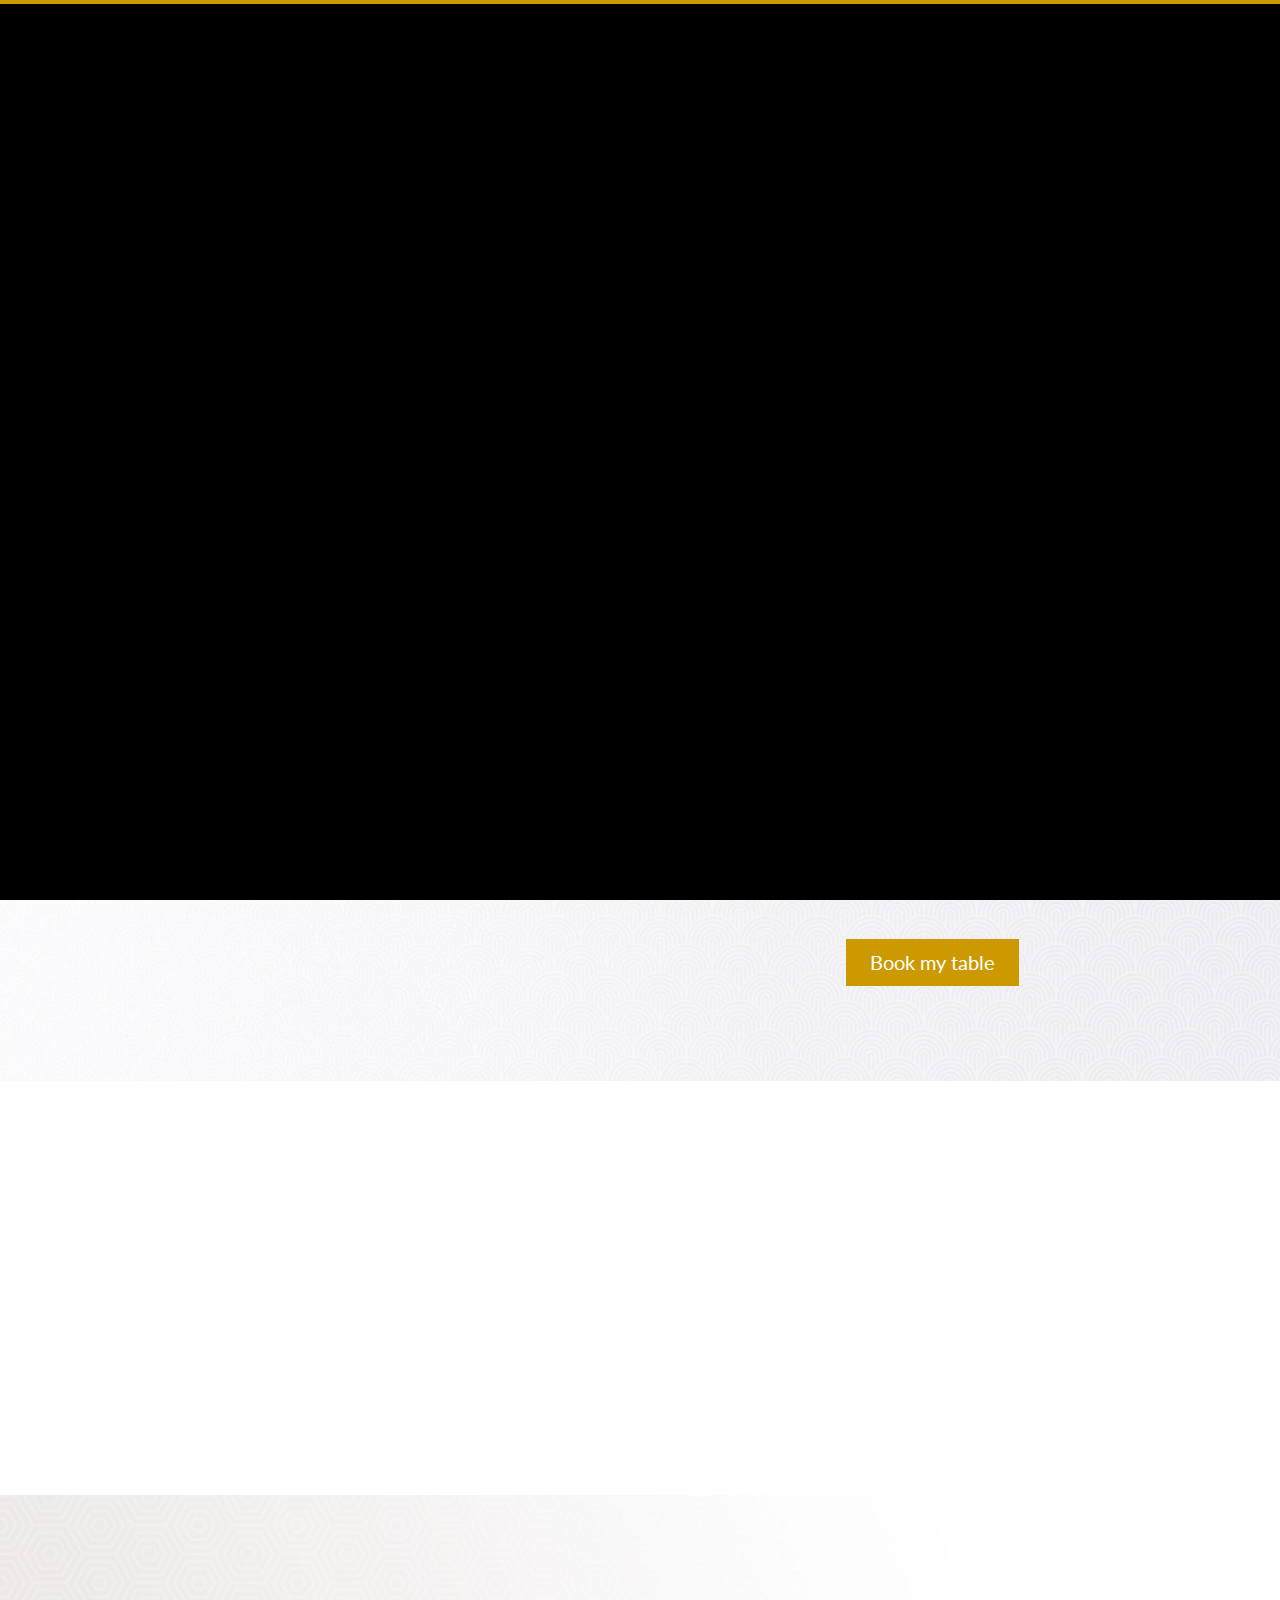
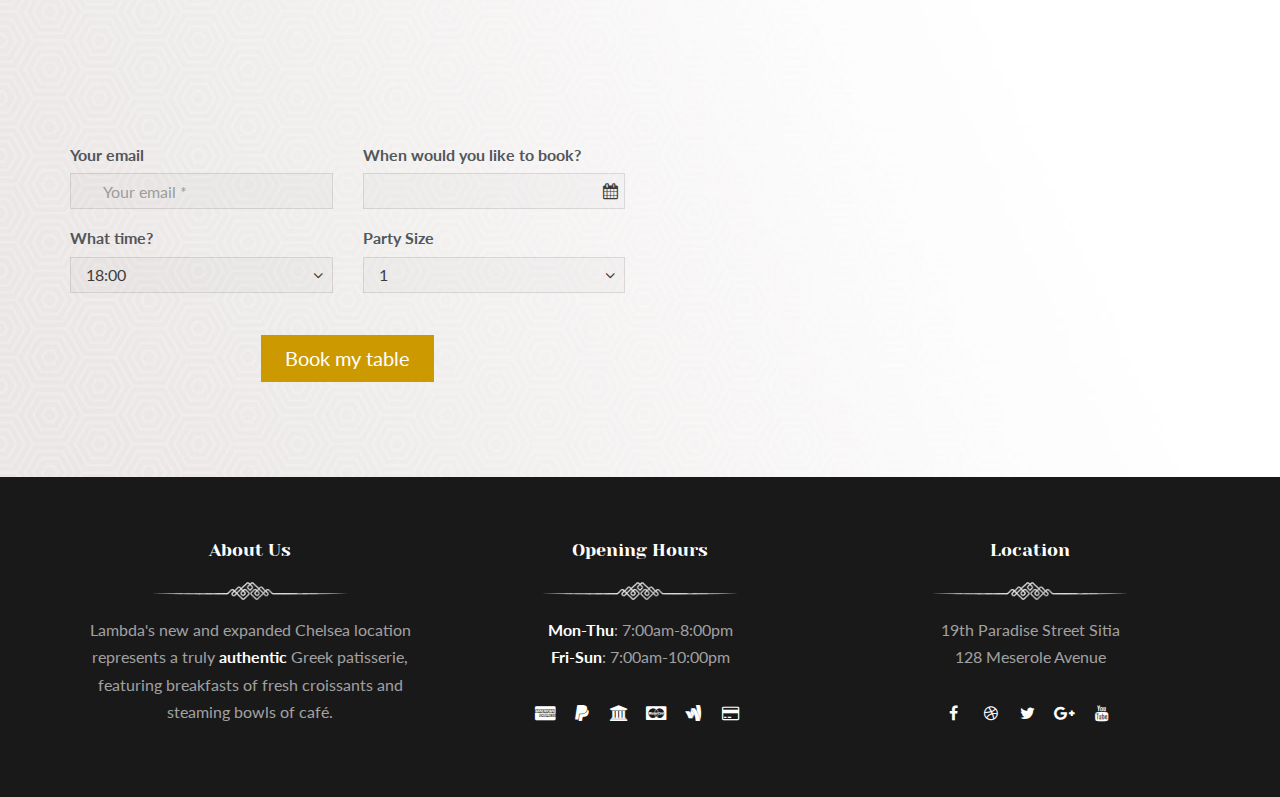
<file: restaurant-reservations.html>
﻿<!doctype html>
<html class="no-js" lang="">

<head>
    <meta charset="utf-8">
    <meta name="description" content="">
    <meta name="viewport" content="width=device-width, initial-scale=1, minimal-ui">
    <title> Reservations | Restaurant</title>
    <!-- Place favicon.ico and apple-touch-icon.png in the root directory -->
    <link href="//fonts.googleapis.com/css?family=Lato:300,300italic,400,400italic,700,900%7CYeseva+One:400%7CGentium+Book+Basic:700,700italic&amp;subset=latin,latin,latin" rel="stylesheet" type="text/css">
    <link rel="stylesheet" href="assets\css\extras.min.css">
    <link rel="stylesheet" href="assets\css\bootstrap.min.css">
    <link rel="stylesheet" href="assets\css\theme.min.css">
    <link rel="stylesheet" href="assets\css\restaurant.min.css">
    <link rel="apple-touch-icon" sizes="57x57" href="assets\images\favicons\apple-touch-icon-57x57.png">
    <link rel="apple-touch-icon" sizes="60x60" href="assets\images\favicons\apple-touch-icon-60x60.png">
    <link rel="apple-touch-icon" sizes="72x72" href="assets\images\favicons\apple-touch-icon-72x72.png">
    <link rel="apple-touch-icon" sizes="76x76" href="assets\images\favicons\apple-touch-icon-76x76.png">
    <link rel="apple-touch-icon" sizes="114x114" href="assets\images\favicons\apple-touch-icon-114x114.png">
    <link rel="apple-touch-icon" sizes="120x120" href="assets\images\favicons\apple-touch-icon-120x120.png">
    <link rel="apple-touch-icon" sizes="144x144" href="assets\images\favicons\apple-touch-icon-144x144.png">
    <link rel="icon" type="image/png" href="assets\images\favicons\favicon-32x32.png" sizes="32x32">
    <link rel="icon" type="image/png" href="assets\images\favicons\favicon-96x96.png" sizes="96x96">
    <link rel="icon" type="image/png" href="assets\images\favicons\favicon-16x16.png" sizes="16x16">
    <link rel="shortcut icon" href="assets\images\favicons\favicon.ico"> </head>

<body class="transparent-header pace-on pace-minimal">
    <div class="pace-overlay"></div>
    <div id="masthead" class="menu navbar navbar-static-top header-logo-left-menu-right oxy-mega-menu navbar-sticky text-none" role="banner">
        <div class="container">
            <div class="navbar-header"> <button type="button" class="navbar-toggle collapsed" data-toggle="collapse" data-target=".main-navbar">
                <span class="icon-bar"></span>
                <span class="icon-bar"></span>
                <span class="icon-bar"></span>
            </button>
                <a href="restaurant-index.html" class="navbar-brand"> <img src="assets\images\restaurant\logo.png" alt="Restaurant"> </a>
            </div>
            <div class="nav-container">
                <nav class="collapse navbar-collapse main-navbar logo-navbar navbar-right" role="navigation">
                    <div class="menu-container">
                        <ul id="menu-main" class="nav navbar-nav">
                            <li class="menu-item "> <a href="index.html">Home</a> </li>
                            <li class="menu-item "> <a href="restaurant-menu.html">Menu</a> </li>
                            <li class="menu-item active"> <a href="restaurant-reservations.html">Reservations</a> </li>
                            <li class="menu-item "> <a href="restaurant-gallery.html">Gallery</a> </li>
                            <li class="menu-item "> <a href="restaurant-contact.html">Contact</a> </li>
                        </ul>
                    </div>
                    <div class="menu-sidebar">
                        <div class="sidebar-widget widget_social">
                            <ul class="unstyled inline social-icons social-simple">
                                <li>
                                    <a href="#"> <i class="fa fa-twitter"></i> </a>
                                </li>
                                <li>
                                    <a href="#"> <i class="fa fa-facebook"></i> </a>
                                </li>
                                <li>
                                    <a href="#"> <i class="fa fa-google-plus"></i> </a>
                                </li>
                            </ul>
                        </div>
                    </div>
                </nav>
            </div>
        </div>
    </div>
    <div id="content" role="main">
        <article>
            <section class="section">
                <div class="background-media" style="background-image: url('assets/images/restaurant/food-bg-3.jpg'); background-repeat:no-repeat; background-size:cover; background-attachment:fixed; background-position: 50% 0%;" data-start="background-position: 50% 0px" data-0-top-bottom="background-position: 50% -80px"> </div>
    <div class="background-overlay grid-overlay-0 " style="background-color: rgba(0,0,0,0.2);"></div>
    <div class="container">
        <div class="row">
            <div class="col-md-12  text-center">
                <h1 class="text-center  element-top-190 element-bottom-20 text-light os-animation hyper" data-os-animation="fadeIn" data-os-animation-delay="0.1s"> Reservations </h1>
                <div class="figure element-top-20 element-bottom-100 os-animation" data-os-animation="fadeIn" data-os-animation-delay="0.3s"> <span class="figure-image">
        					<img src="assets\images\restaurant\decor-1-big-white.png" alt="some image">
            			</span> </div>
            </div>
        </div>
    </div>
    </section>
    <section class="section">
        <div class="background-media" style="background-image: url('assets/images/restaurant/bg-1.jpg'); background-repeat:no-repeat; background-size:cover; background-attachment:scroll; background-position: 50% 0%;"> </div>
        <div class="container">
            <div class="row">
                <div class="col-md-6">
                    <div class="divider-wrapper">
                        <div class="visible-xs element-height-80"></div>
                        <div class="visible-sm element-height-80"></div>
                        <div class="visible-md element-height-80"></div>
                        <div class="visible-lg element-height-80"></div>
                    </div>
                    <div class="figure element-top-0 element-bottom-0 os-animation" data-os-animation="fadeIn" data-os-animation-delay="0.1s">
                        <a href="assets\images\restaurant\restaurant-1.jpg" class="figure-image magnific" target="_self"> <img src="assets\images\restaurant\restaurant-1.jpg" alt="some image"> </a>
                    </div>
                    <div class="divider-wrapper">
                        <div class="visible-xs element-height-80"></div>
                        <div class="visible-sm element-height-80"></div>
                        <div class="visible-md element-height-80"></div>
                        <div class="visible-lg element-height-80"></div>
                    </div>
                </div>
                <div class="col-md-6 text-center">
                    <div class="divider-wrapper">
                        <div class="visible-xs element-height-80"></div>
                        <div class="visible-sm element-height-80"></div>
                        <div class="visible-md element-height-80"></div>
                        <div class="visible-lg element-height-80"></div>
                    </div>
                    <h2 class="text-center element-top-0 element-bottom-0 big" data-os-animation="none" data-os-animation-delay="0s"> Athens Bistro </h2>
                    <div class="col-text-1  element-top-0 element-bottom-0" data-os-animation="none" data-os-animation-delay="0s">
                        <p>Located in Central Athens in a perfect location to enjoy your dinner. Easy to access from the nearby metro station.</p>
                    </div>
                    <div class="figure element-top-0 element-bottom-20" data-os-animation="none" data-os-animation-delay="0s"> <span class="figure-image">
        				<img src="assets\images\restaurant\decor-2-big-gold.png" alt="some image">
            		</span> </div>
                    <form action="contact_mailer_reservation.php" class="contact-form">
                        <div class="row">
                            <div class="col-md-6">
                                <div class="form-group text-left form-icon-group"> <label>Your email</label><br> <input type="email" name="email" size="40" class="form-control" placeholder="Your email *" required=""> </div>
                            </div>
                            <div class="col-md-6">
                                <div class="form-group  text-left"> <label>When would you like to book?</label>
                                    <div class="date-wrapper"> <input type="text" name="datepicker" size="40" class="form-control datepicker" required=""> </div>
                                </div>
                            </div>
                        </div>
                        <div class="row">
                            <div class="col-md-6">
                                <div class="form-group  text-left"> <label>What time?</label> <br> <select name="hour">
                                        <option value="18:00">
                                            18:00
                                        </option>
                                        <option value="18:30">
                                            18:30
                                        </option>
                                        <option value="19:00">
                                            19:00
                                        </option>
                                        <option value="19:30">
                                            19:30
                                        </option>
                                        <option value="20:00">
                                            20:00
                                        </option>
                                        <option value="20:30">
                                            20:30
                                        </option>
                                        <option value="21:00">
                                            21:00
                                        </option>
                                        <option value="21:30">
                                            21:30
                                        </option>
                                    </select> </div>
                            </div>
                            <div class="col-md-6">
                                <div class="form-group  text-left"> <label>Party Size</label> <br> <select name="size">
                                        <option value="1">1</option>
                                        <option value="2">2</option>
                                        <option value="3">3</option>
                                        <option value="4">4</option>
                                        <option value="5">5</option>
                                        <option value="6">6</option>
                                        <option value="7">7</option>
                                        <option value="8">8</option>
                                        <option value="9">9</option>
                                        <option value="10">10</option>
                                        <option value="11">11</option>
                                        <option value="12">12</option>
                                    </select> </div>
                            </div>
                        </div>
                        <div class="form-group"> <br> <input type="submit" value="Book my table" class="btn btn-primary btn-lg"> </div>
                        <div class="messages"></div>
                    </form>
                    <div class="divider-wrapper">
                        <div class="visible-xs element-height-80"></div>
                        <div class="visible-sm element-height-80"></div>
                        <div class="visible-md element-height-80"></div>
                        <div class="visible-lg element-height-80"></div>
                    </div>
                </div>
            </div>
        </div>
    </section>
    <section class="section">
        <div class="background-media" style="background-image: url('assets/images/restaurant/food-bg-2.jpg'); background-repeat:no-repeat; background-size:cover; background-attachment:fixed; background-position: 50% 0%;" data-start="background-position: 50% 0px" data-0-top-bottom="background-position: 50% -80px"> </div>
            <div class="container">
                <div class="row">
                    <div class="col-md-2 text-center"></div>
                    <div class="col-md-8 ">
                        <div class="panel panel-default element-top-80 element-bottom-80 os-animation" data-os-animation="fadeIn" data-os-animation-delay="0s">
                            <div class="panel-body" style="background-color:rgba(0, 0, 0, 0.68);">
                                <div id="flexslider-826" class=" element-top-20 element-bottom-20 text-center text-light flexslider feature-slider" data-os-animation="none" data-os-animation-delay="0s" data-flex-animation="slide" data-flex-controls-position="outside" data-flex-controlsalign="center" data-flex-directions="hide" data-flex-speed="7000" data-flex-controls="show" data-flex-slideshow="true">
                                    <ul class="slides">
                                        <li>
                                            <blockquote>
                                                <p> The ideal spot for any occasion, Lambda Restaurant serves dinner seven nights a week, and serves lunch Monday through Friday, when the room is awash in sunlight. </p>
                                                <footer> Athens Square </footer>
                                            </blockquote>
                                        </li>
                                        <li>
                                            <blockquote>
                                                <p> The menu, organized by category, and complemented with corresponding savory sauces, guides diners to steakhouse bliss. Definitely the best choice! </p>
                                                <footer> Steakhouse bliss </footer>
                                            </blockquote>
                                        </li>
                                        <li>
                                            <blockquote>
                                                <p> A charmingly original restaurant in a neighborhood starved for good fare. Greek cuisine with drop-dead delicious ingredients making every entree an experience. </p>
                                                <footer> Farm House </footer>
                                            </blockquote>
                                        </li>
                                    </ul>
                            </div>
                        </div>
                    </div>
                </div>
                <div class="col-md-2"></div>
            </div>
            </div>
    </section>
    <section class="section">
        <div class="background-media" style="background-image: url('assets/images/restaurant/bg-4.jpg'); background-repeat:no-repeat; background-size:cover; background-attachment:scroll; background-position: 50% 0%;"></div>
        <div class="container">
            <div class="row">
                <div class="col-md-6 text-center">
                    <div class="divider-wrapper">
                        <div class="visible-xs element-height-80"></div>
                        <div class="visible-sm element-height-80"></div>
                        <div class="visible-md element-height-80"></div>
                        <div class="visible-lg element-height-80"></div>
                    </div>
                    <h2 class="text-center element-top-0 element-bottom-0 os-animation big" data-os-animation="fadeIn" data-os-animation-delay="0s"> London Royal </h2>
                    <div class="col-text-1  element-top-0 element-bottom-0 os-animation" data-os-animation="fadeIn" data-os-animation-delay="0.1s">
                        <p> Located in the heart of London in a perfect location to enjoy your dinner. Easy to access from the nearby metro station. </p>
                    </div>
                    <div class="figure element-top-0 element-bottom-20 os-animation" data-os-animation="fadeIn" data-os-animation-delay="0.2s"> <span class="figure-image">
        					<img src="assets\images\restaurant\decor-2-big-gold.png" alt="some image">
            			</span> </div>
                    <form action="contact_mailer_reservation.php" class="contact-form">
                        <div class="row">
                            <div class="col-md-6">
                                <div class="form-group text-left form-icon-group"> <label>Your email</label><br> <input type="email" name="email" size="40" class="form-control" placeholder="Your email *" required=""> </div>
                            </div>
                            <div class="col-md-6">
                                <div class="form-group  text-left"> <label>When would you like to book?</label>
                                    <div class="date-wrapper"> <input type="text" name="datepicker" size="40" class="form-control datepicker" required=""> </div>
                                </div>
                            </div>
                        </div>
                        <div class="row">
                            <div class="col-md-6">
                                <div class="form-group  text-left"> <label>What time?</label> <br> <select name="hour">
                                        <option value="18:00">
                                            18:00
                                        </option>
                                        <option value="18:30">
                                            18:30
                                        </option>
                                        <option value="19:00">
                                            19:00
                                        </option>
                                        <option value="19:30">
                                            19:30
                                        </option>
                                        <option value="20:00">
                                            20:00
                                        </option>
                                        <option value="20:30">
                                            20:30
                                        </option>
                                        <option value="21:00">
                                            21:00
                                        </option>
                                        <option value="21:30">
                                            21:30
                                        </option>
                                    </select> </div>
                            </div>
                            <div class="col-md-6">
                                <div class="form-group  text-left"> <label>Party Size</label> <br> <select name="size">
                                        <option value="1">1</option>
                                        <option value="2">2</option>
                                        <option value="3">3</option>
                                        <option value="4">4</option>
                                        <option value="5">5</option>
                                        <option value="6">6</option>
                                        <option value="7">7</option>
                                        <option value="8">8</option>
                                        <option value="9">9</option>
                                        <option value="10">10</option>
                                        <option value="11">11</option>
                                        <option value="12">12</option>
                                    </select> </div>
                            </div>
                        </div>
                        <div class="form-group"> <br> <input type="submit" value="Book my table" class="btn btn-primary btn-lg"> </div>
                        <div class="messages"></div>
                    </form>
                    <div class="divider-wrapper">
                        <div class="visible-xs element-height-80"></div>
                        <div class="visible-sm element-height-80"></div>
                        <div class="visible-md element-height-80"></div>
                        <div class="visible-lg element-height-80"></div>
                    </div>
                </div>
                <div class="col-md-6">
                    <div class="divider-wrapper">
                        <div class="visible-xs element-height-80"></div>
                        <div class="visible-sm element-height-80"></div>
                        <div class="visible-md element-height-80"></div>
                        <div class="visible-lg element-height-80"></div>
                    </div>
                    <div class="figure element-top-0 element-bottom-0 os-animation" data-os-animation="fadeIn" data-os-animation-delay="0.1s">
                        <a href="assets\images\restaurant\restaurant-2.jpg" class="figure-image magnific" target="_self"> <img src="assets\images\restaurant\restaurant-2.jpg" alt="some image"> </a>
                    </div>
                    <div class="divider-wrapper">
                        <div class="visible-xs element-height-80"></div>
                        <div class="visible-sm element-height-80"></div>
                        <div class="visible-md element-height-80"></div>
                        <div class="visible-lg element-height-80"></div>
                    </div>
                </div>
            </div>
        </div>
    </section>
    </article>
    <footer id="footer" role="contentinfo" class="text-center">
        <section class="section">
            <div class="container">
                <div class="row element-top-60 element-bottom-60 footer-columns-3">
                    <div class="col-sm-4">
                        <div class="sidebar-widget widget_text">
                            <h3 class="sidebar-header">About Us</h3>
                            <div class="textwidget">
                                <p> <img src="assets\images\restaurant\decor-2-big-white.png" alt="divider" style="width: 220px;"> </p>
                                <p>Lambda's new and expanded Chelsea location represents a truly <strong>authentic</strong> Greek patisserie, featuring breakfasts of fresh croissants and steaming bowls of café. </p>
                            </div>
                        </div>
                    </div>
                    <div class="col-sm-4">
                        <div class="sidebar-widget widget_text">
                            <h3 class="sidebar-header">Opening Hours</h3>
                            <div class="textwidget">
                                <p> <img src="assets\images\restaurant\decor-2-big-white.png" alt="divider" style="width: 220px;"> </p> <strong>Mon-Thu</strong>: 7:00am-8:00pm <br> <strong>Fri-Sun</strong>: 7:00am-10:00pm </div>
                        </div>
                        <div class="sidebar-widget widget_social">
                            <ul class="unstyled inline social-icons social-simple social-normal">
                                <li><a data-iconcolor="#3b9999" href="#"><i class="fa fa-cc-amex"></i></a></li>
                                <li><a data-iconcolor="#3b9999" href="#"><i class="fa fa-paypal"></i></a></li>
                                <li><a data-iconcolor="#3b9999" href="#"><i class="fa fa-bank"></i></a></li>
                                <li><a data-iconcolor="#3b9999" href="#"><i class="fa fa-cc-mastercard"></i></a></li>
                                <li><a data-iconcolor="#3b9999" href="#"><i class="fa fa-google-wallet"></i></a></li>
                                <li><a data-iconcolor="#3b9999" href="#"><i class="fa fa-credit-card"></i></a></li>
                            </ul>
                        </div>
                    </div>
                    <div class="col-sm-4">
                        <div class="sidebar-widget widget_text">
                            <h3 class="sidebar-header">Location</h3>
                            <div class="textwidget">
                                <p> <img src="assets\images\restaurant\decor-2-big-white.png" alt="divider" style="width: 220px;"> </p> <address>19th Paradise Street Sitia<br>128 Meserole Avenue </address> </div>
                        </div>
                        <div class="sidebar-widget widget_social">
                            <ul class="unstyled inline social-icons social-simple social-normal">
                                <li><a data-iconcolor="#3b5998" href="#"><i class="fa fa-facebook"></i></a></li>
                                <li><a data-iconcolor="#ea4c89" href="#"><i class="fa fa-dribbble"></i></a></li>
                                <li><a data-iconcolor="#00acee" href="#"><i class="fa fa-twitter"></i></a></li>
                                <li><a data-iconcolor="#E45135" href="#"><i class="fa fa-google-plus"></i></a></li>
                                <li><a data-iconcolor="#c4302b" href="#"><i class="fa fa-youtube"></i></a></li>
                            </ul>
                        </div>
                    </div>
                </div>
            </div>
        </section>
    </footer>
    </div>
    <a class="go-top go-top-square" href="javascript:void(0)"> <i class="fa fa-angle-up"></i> </a>
    <script type="text/javascript">
        var oxyThemeData = {
            navbarHeight: 120,
            navbarScrolled: 120,
            navbarScrolledPoint: 62,
            menuClose: 'off',
            scrollFinishedMessage: 'No more items to load.',
            hoverMenu:
            {
                hoverActive: false,
                hoverDelay: 200,
                hoverFadeDelay: 200
            },
            siteLoader: 'on'
        };
    </script>
    <script src="assets\js\theme.min.js"></script>
    <!-- load contact form js -->
    <script src="assets\js\contact.min.js"></script>
</body>

</html>
</file>
